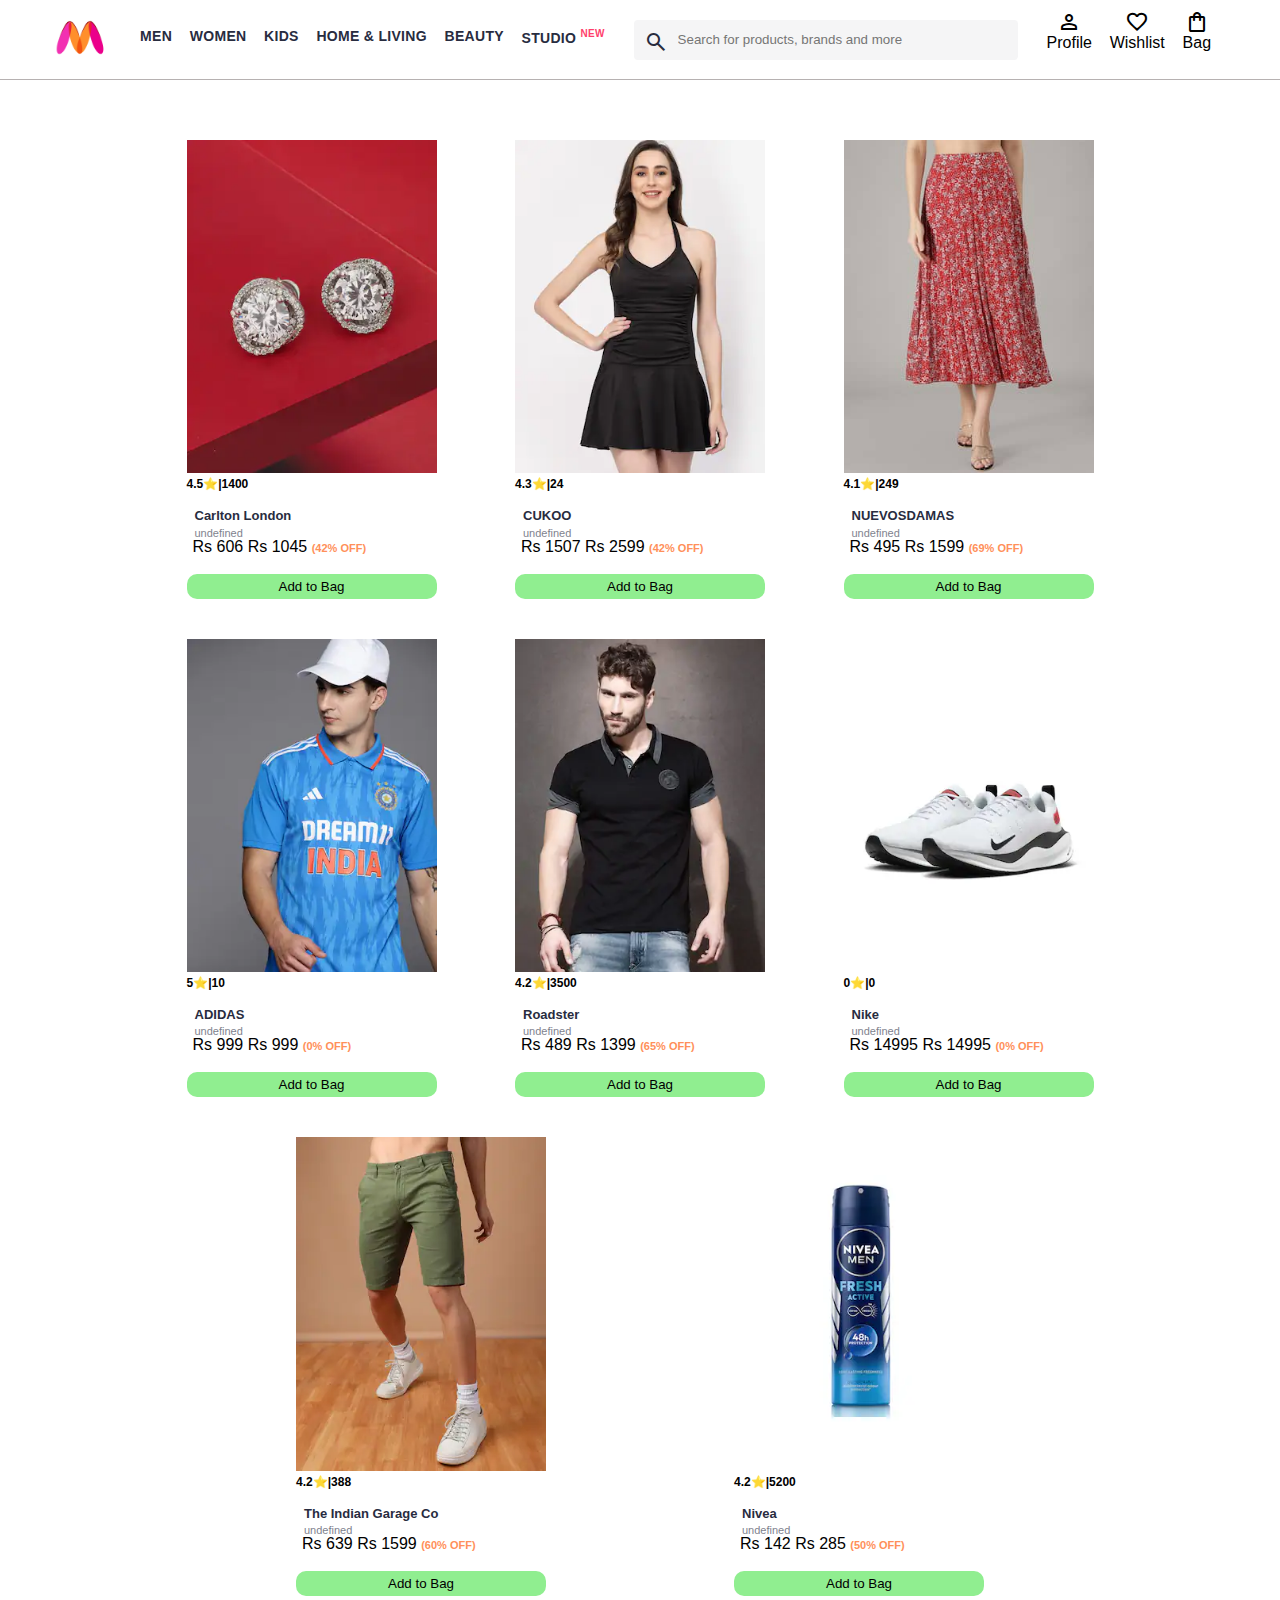
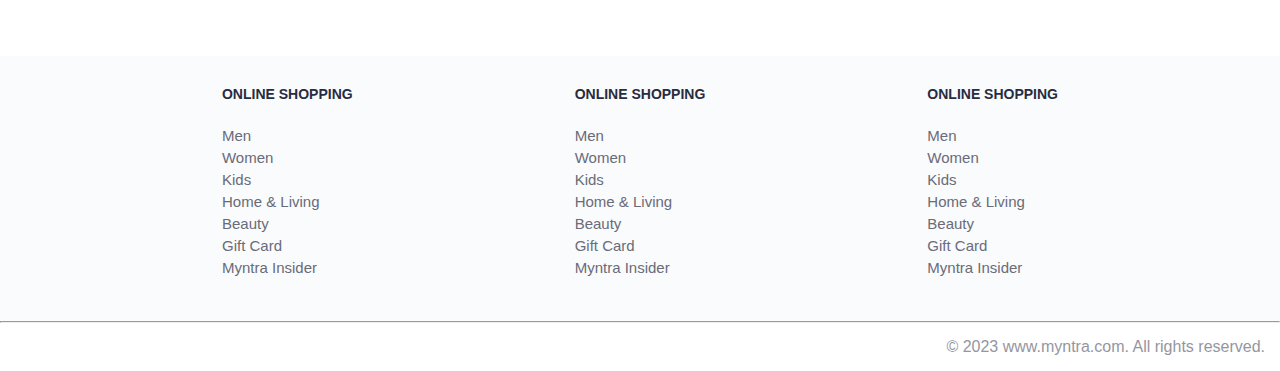
<file: index.html>
<!DOCTYPE html>
<html lang="en">
<head>
    <title>Myntra Functional Clone</title>
    <link rel="stylesheet" href="css/index.css">
    <link rel="stylesheet" href="https://fonts.googleapis.com/css2?family=Material+Symbols+Outlined:opsz,wght,FILL,GRAD@20..48,100..700,0..1,-50..200" />
</head>
<body>
    <header>
        <div class="logo_container">
            <a href="#"><img class="myntra_home" src="images/myntra_logo.webp" alt="Myntra Home"></a>
        </div>
        <nav class="nav_bar">
            <a href="#">Men</a>
            <a href="#">Women</a>
            <a href="#">Kids</a>
            <a href="#">Home & Living</a>
            <a href="#">Beauty</a>
            <a href="#">Studio <sup>New</sup></a>
        </nav>
        <div class="search_bar">
            <span class="material-symbols-outlined search_icon">search</span>
            <input class="search_input" placeholder="Search for products, brands and more">
        </div>
        <div class="action_bar">
            <div class="action_container">
                <span class="material-symbols-outlined action_icon">person</span>
                <span class="action_name">Profile</span>
            </div>

            <div class="action_container">
                <span class="material-symbols-outlined action_icon">favorite</span>
                <span class="action_name">Wishlist</span>
            </div>

            <a class="action_container" href="pages/bag.html">
                <span class="material-symbols-outlined action_icon">shopping_bag</span>
                <span class="action_name">Bag</span>
                <span class="bag-item-count">0</span>
            </a>
        </div>
    </header>
    <main>
        <div class="items-container">
            
        </div> 
    </main>
    <footer>
        <div class="footer_container">
            <div class="footer_column">
                <h3>ONLINE SHOPPING</h3>

                <a href="#">Men</a>
                <a href="#">Women</a>
                <a href="#">Kids</a>
                <a href="#">Home & Living</a>
                <a href="#">Beauty</a>
                <a href="#">Gift Card</a>
                <a href="#">Myntra Insider</a>
            </div>

            <div class="footer_column">
                <h3>ONLINE SHOPPING</h3>

                <a href="#">Men</a>
                <a href="#">Women</a>
                <a href="#">Kids</a>
                <a href="#">Home & Living</a>
                <a href="#">Beauty</a>
                <a href="#">Gift Card</a>
                <a href="#">Myntra Insider</a>
            </div>

            <div class="footer_column">
                <h3>ONLINE SHOPPING</h3>

                <a href="#">Men</a>
                <a href="#">Women</a>
                <a href="#">Kids</a>
                <a href="#">Home & Living</a>
                <a href="#">Beauty</a>
                <a href="#">Gift Card</a>
                <a href="#">Myntra Insider</a>
            </div>
        </div>
        <hr>

        <div class="copyright">
            © 2023 www.myntra.com. All rights reserved.
        </div>
    </footer>
    <script src="data/items.js"></script>
    <script src="script/index.js">
    </script>
    <script src="script/bag.js"></script>
</body>
</html>
</file>
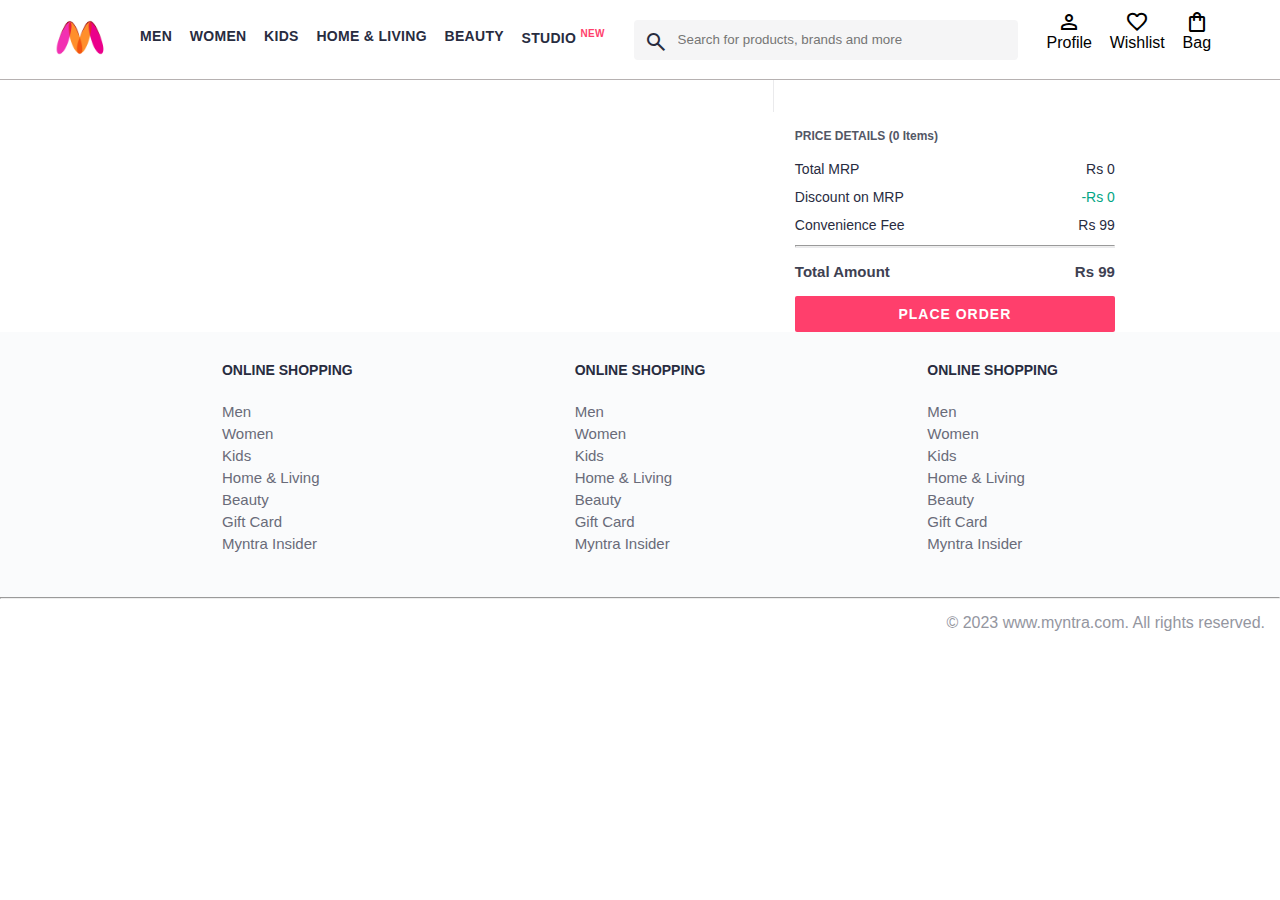
<file: pages/bag.html>
<!DOCTYPE html>
<html lang="en">
<head>
    <title>Myntra Clone</title>
    <link rel="stylesheet" href="../css/index.css">
    <link rel="stylesheet" href="../css/bag.css">
    <link rel="stylesheet" href="https://fonts.googleapis.com/css2?family=Material+Symbols+Outlined:opsz,wght,FILL,GRAD@20..48,100..700,0..1,-50..200" />
</head>
<body>
    <header>
        <div class="logo_container">
            <a href="#"><img class="myntra_home" src="../images/myntra_logo.webp" alt="Myntra Home"></a>
        </div>
        <nav class="nav_bar">
            <a href="#">Men</a>
            <a href="#">Women</a>
            <a href="#">Kids</a>
            <a href="#">Home & Living</a>
            <a href="#">Beauty</a>
            <a href="#">Studio <sup>New</sup></a>
        </nav>
        <div class="search_bar">
            <span class="material-symbols-outlined search_icon">search</span>
            <input class="search_input" placeholder="Search for products, brands and more">
        </div>
        <div class="action_bar">
            <div class="action_container">
                <span class="material-symbols-outlined action_icon">person</span>
                <span class="action_name">Profile</span>
            </div>

            <div class="action_container">
                <span class="material-symbols-outlined action_icon">favorite</span>
                <span class="action_name">Wishlist</span>
            </div>

            <div class="action_container">
                <span class="material-symbols-outlined action_icon">shopping_bag</span>
                <span class="action_name">Bag</span>
                <span class="bag-item-count">0</span>
            </div>
        </div>
    </header>
    <main>
      <div class="bag-page">
        <div class="bag-items-container">
          <div class="bag-item-container">
            <div class="item-left-part">
              <img class="bag-item-img" src="../images/img4.jpg">
            </div>
            <div class="item-right-part">
              <div class="company">ADIDAS</div>
              <div class="item-name">Men Printed Polo Collar Indian Cricket ODI Jersey</div>
              <div class="price-container">
                <span class="current-price">Rs 999</span>
                <span class="original-price">Rs 999</span>
                <span class="discount-percentage">(0% OFF)</span>
              </div>
              <div class="return-period">
                <span class="return-period-days">14 days</span> return available
              </div>
              <div class="delivery-details">
                Delivery by
                <span class="delivery-details-days">10 Oct 2023</span>
              </div>
            </div>

            <div class="remove-from-cart">X</div>
          </div>

        </div>
        <div class="bag-summary">
          
        </div>

      </div>
    </main>
    <footer>
        <div class="footer_container">
            <div class="footer_column">
                <h3>ONLINE SHOPPING</h3>

                <a href="#">Men</a>
                <a href="#">Women</a>
                <a href="#">Kids</a>
                <a href="#">Home & Living</a>
                <a href="#">Beauty</a>
                <a href="#">Gift Card</a>
                <a href="#">Myntra Insider</a>
            </div>

            <div class="footer_column">
                <h3>ONLINE SHOPPING</h3>

                <a href="#">Men</a>
                <a href="#">Women</a>
                <a href="#">Kids</a>
                <a href="#">Home & Living</a>
                <a href="#">Beauty</a>
                <a href="#">Gift Card</a>
                <a href="#">Myntra Insider</a>
            </div>

            <div class="footer_column">
                <h3>ONLINE SHOPPING</h3>

                <a href="#">Men</a>
                <a href="#">Women</a>
                <a href="#">Kids</a>
                <a href="#">Home & Living</a>
                <a href="#">Beauty</a>
                <a href="#">Gift Card</a>
                <a href="#">Myntra Insider</a>
            </div>
        </div>
        <hr>

        <div class="copyright">
            © 2023 www.myntra.com. All rights reserved.
        </div>
    </footer>
    <script src="../data/items.js"></script>
    <script src="../script/index.js">
    </script>
    <script src="../script/bag.js"></script>
</body>
</html>
</file>
<file: css/index.css>
/***************** Item Page CSS **************************/
/*.action_container {
    text-decoration: none;
}
a.action_container:link {
    color:black;
}
.item-details {
    cursor: pointer;
    width: 250px;
    margin: 10px;
}
.stars {
    font-size: 12px;
    font-weight: 700;
    text-align: left;
}
.company {
    font-size: 18px;
    font-weight: 700;
    line-height: 1;
    color: #282c3f;
    margin-bottom: 6px;
    overflow: hidden;
    text-overflow: ellipsis;
    white-space: nowrap;
    margin-top: 20px;
}
.item-name {
    color: #535766;
    font-size: 16px;
    line-height: 1;
    margin-bottom: 0;
    margin-top: 0;
    overflow: hidden;
    text-overflow: ellipsis;
    white-space: nowrap;
    font-weight: 400;
    display: block;
}
.price-container {
    margin-top: 10px;
}
.current-price {
    font-size: 14px;
    font-weight: 700;
    color: #282c3f;
}
.original-price {
    text-decoration: line-through;
    color: #7e818c;
    font-weight: 400;
    margin-left: 5px;
    font-size: 12px;
}
.discount-percentage {
    color: #ff905a;
    font-weight: 400;
    font-size: 12px;
    margin-left: 5px;
}
.btn-bag {
    background-color: lightgreen;
    border: none;
    padding: 5px 15px;
    border-radius: 10px;
    width: 100%;
    margin-top: 7px;
    font-size: 20px;
    cursor: pointer;
}
.bag-items {
    background-color: #f16565;
    white-space: nowrap;
    text-align: center;
    line-height: 18px;
    padding: 0 6px;
    height: 18px;
    position: relative;
    border-radius: 50%;
    font-size: 12px;
    color: #fff;
    left: 13px;
    top: -44px;
    font-weight: 700;
    cursor: pointer;
}*/

* {
  margin: 0;
  padding: 0;
  font-family: Assistant,-apple-system,BlinkMacSystemFont,Segoe UI,Roboto,Helvetica,Arial,sans-serif;
  box-sizing: border-box;
}
header {
  display: flex;
  background-color: #ffffff;
  height: 80px;
  justify-content: space-between;
  align-items: center;
  border-bottom: 1px solid #b6b1b1;
}
.myntra_home {
  height: 45px;
}
.logo_container {
  margin-left: 4%;
}
.action_bar {
  margin-right: 4%;
}
.nav_bar {
  display: flex;
  min-width: 500px;
  justify-content: space-evenly;
}
.nav_bar a {
  font-size: 14px;
  letter-spacing: .3px;
  color: #282c3f;
  font-weight: 700;
  text-transform: uppercase;
  text-decoration: none;
  padding: 28px 0;
  border-bottom: 5px solid #ffffff;
}
.nav_bar a:hover {
  border-bottom: 4px solid #f54e77;
}

.nav_bar a sup {
  color: #ff3f6c;
  font-size: 10px;
}

.search_bar {
  height: 40px;
  min-width: 200px;
  width: 30%;
  display: flex;
  align-items: center;
}
.search_icon {
  box-sizing: content-box;
  height: 20px;
  padding: 10px;

  background-color: #f5f5f6;
  color: #282c3f;
  font-weight: 300;
  border-radius: 4px 0 0 4px;
}
.search_input {
  color: #696e79;
  background-color: #f5f5f6;
  flex-grow: 1;
  height: 40px;
  border: 0;
  border-radius: 0 4px 4px 0;
}

.action_bar {
  display: flex;
  min-width: 200px;
  justify-content: space-evenly;
}

.action_container {
  display: flex;
  flex-direction: column;
  align-items: center;
}

/* Main section */
.banner_container {
  margin: 40px 0;
}
.banner_image {
  width: 100%;
}

.category_heading {
  text-transform: uppercase;
  color: #3e4152;
  letter-spacing: .15em;
  font-size: 1.8em;
  margin: 50px 0 10px 30px;
  max-height: 5em;
  font-weight: 700;
}

.category-items,.items-container {
  width: 80%;
  margin: 50px 10%;
  display: flex;
  flex-wrap: wrap;
  justify-content: space-evenly;
}

.sale_item {
  width: 250px;
}

.footer_container {
  padding: 30px 0px 40px 0px;
  background: #FAFBFC;
  display: flex;
  justify-content: space-evenly;
}

.footer_column {
  display: flex;
  flex-direction: column;
}

.footer_column h3 {
  color: #282c3f;
  font-size: 14px;
  margin-bottom: 25px;
}

.footer_column a {
  color: #696b79;
  font-size: 15px;
  text-decoration: none;
  padding-bottom: 5px;
}

.copyright {
  color: #94969f;
  text-align: end;
  padding: 15px;
}

.items-container{
    width:80%;
    margin:40px 10%;
}

.item-container{
    width:250px;
    margin:20px;

}

.item-img{
    width:100%;

}
.rating{
    font-size:12px;
    font-weight:700;
}
.company-name{
  margin-top:15px;
  padding-left: 8px;
  font-weight: 700;
  color: var(--dark);
  line-height: 1.57;
  text-align: left;
  color: #282c3f;
  font-size: 13px;
  width: 85%;
  white-space: nowrap;
  overflow: hidden;
  text-overflow: ellipsis;

}
.item-name{
  opacity: .6;
  padding-left: 8px;
  white-space: nowrap;
  overflow: hidden;
  text-overflow: ellipsis;
  max-width: 180px;
  margin: 0;
  font-size: 11px;
  font-weight: 400;
  text-align: left;
  color: #282c3f;
  height: 12px;
}
.prices{
  margin-top:10px;
  margin-top: -1px;
  padding-left: 6px;
  text-align: left;
  overflow: hidden;
  white-space: nowrap;
  text-overflow: ellipsis;
}
.current-prices{
  font-weight: 700;
  color: #282c3f;
  font-size: 13px;
}
.original-prices{
  position: relative;
  left: -2px;
}
.discount{
  color: #ff905a;
  font-weight: 700;
  font-size: 11px;
  white-space: nowrap;
}
.btn-add-bag{
      width:100%;
      margin-top:18px;
      background-color: lightgreen;
      border:none;
      padding:5px 15px;
      border-radius:10px;
      cursor:pointer;
}
.bag-item-count{
  background-color: #f16565;
  white-space: nowrap;
  text-align: center;
  line-height: 18px;
  padding: 0 6px;
  height: 18px;
  position: relative;
  border-radius: 50%;
  font-size: 12px;
  color: #fff;
  left: 13px;
  top: -44px;
  font-weight: 700;
  cursor: pointer;
}

.action_container {
  text-decoration: none;
}
a.action_container:link {
  color:black;
}
</file>
<file: css/bag.css>
.bag-items-container {
  display: inline-block;
  width: 64%;
  padding-right: 20px;
  border-right: 1px solid #eaeaec;
  padding-top: 32px;
  color: #282c3f;
  font-size: 13px;
  line-height: 1.42857143;
}

.bag-page {
  width: 75%;
  margin-left: 12.5%;
}

.bag-summary {
  vertical-align: top;
  display: inline-block;
  width: 35%;
  padding: 24px 0 0 16px;
  color: #282c3f;
  font-size: 13px;
  line-height: 1.42857143;
}

.bag-details-container {
  margin-bottom: 16px;
}

.price-header {
  font-size: 12px;
  font-weight: 700;
  margin: 24px 0 16px;
  color: #535766;
}

.price-item {
  margin-bottom: 12px;
  line-height: 16px;
  font-size: 14px;
  color: #282c3f;
}

.price-item-value {
  float: right;
}

.priceDetail-base-discount {
  color: #03a685;
}

.price-footer {
  font-weight: 700;
  font-size: 15px;
  padding-top: 16px;
  border-top: 1px solid #eaeaec;
  color: #3e4152;
  line-height: 16px;
}

.btn-place-order {
  width: 100%;
  letter-spacing: 1px;
  font-size: 14px;
  font-weight: 600;
  border-radius: 2px;
  border-width: 0px;
  padding: 10px 16px;
  background-color: rgb(255, 63, 108);
  color: rgb(255, 255, 255);
  cursor: pointer;
}

.bag-item-container {
  margin-bottom: 8px;
  background: #fff;
  font-size: 14px;
  border: 1px solid #eaeaec;
  border-radius: 4px;
  position: relative;
  padding: 12px 12px 0;
}

.item-left-part {
  position: absolute;
  background: rgb(255, 242, 223);
  height: 148px;
  width: 111px;
}

.item-right-part {
  padding-left: 12px;
  position: relative;
  min-height: 148px;
  margin-left: 111px;
  margin-bottom: 12px;
}

.bag-item-img {
  width: 100%;
}

.return-period {
  display: inline-flex;
  font-size: 14px;
  padding-top: 8px;
}

.return-period-days {
  font-weight: 700;
  margin-right: 4px;
}

.delivery-details {
  margin-top: 5px;
  color: #282c3f;
  font-size: 12px;
  letter-spacing: -.1px;
  margin-bottom: 8px;
  line-height: 15px;
}

.delivery-details-days {
  color: #03a685;
}

.remove-from-cart {
  position: absolute;
  font-size: 25px;
  top: 10px;
  right: 18px;
  width: 14px;
  height: 14px;
  cursor: pointer;
}
</file>
